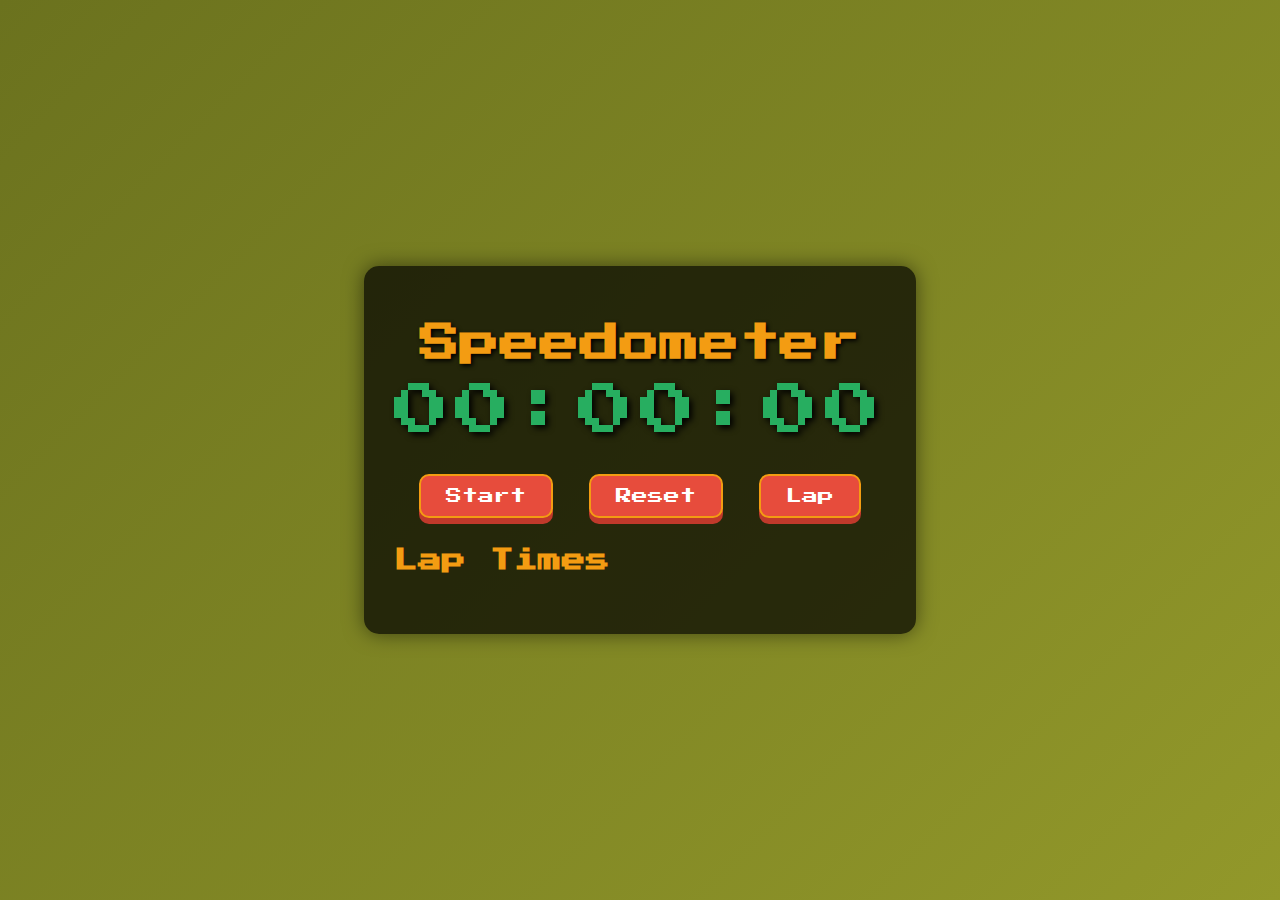
<file: PRODIGY_WD_02/index.html>
<!DOCTYPE html>
<html lang="en">
<head>
    <meta charset="UTF-8">
    <meta name="viewport" content="width=device-width, initial-scale=1.0">
    <title>Hour Glass - Game Timer</title>
    <link rel="stylesheet" href="styles.css">
</head>
<body>
    <div class="game-container">
        <h1>Speedometer</h1>
        <div class="timer">
            <span id="minutes">00</span>:<span id="seconds">00</span>:<span id="milliseconds">00</span>
        </div>
        <div class="buttons">
            <button id="startStopBtn">Start</button>
            <button id="resetBtn">Reset</button>
            <button id="lapBtn">Lap</button>
        </div>
        <div class="laps">
            <h2>Lap Times</h2>
            <ul id="lapsList"></ul>
        </div>
    </div>
    <script src="script.js"></script>
</body>
</html>
</file>
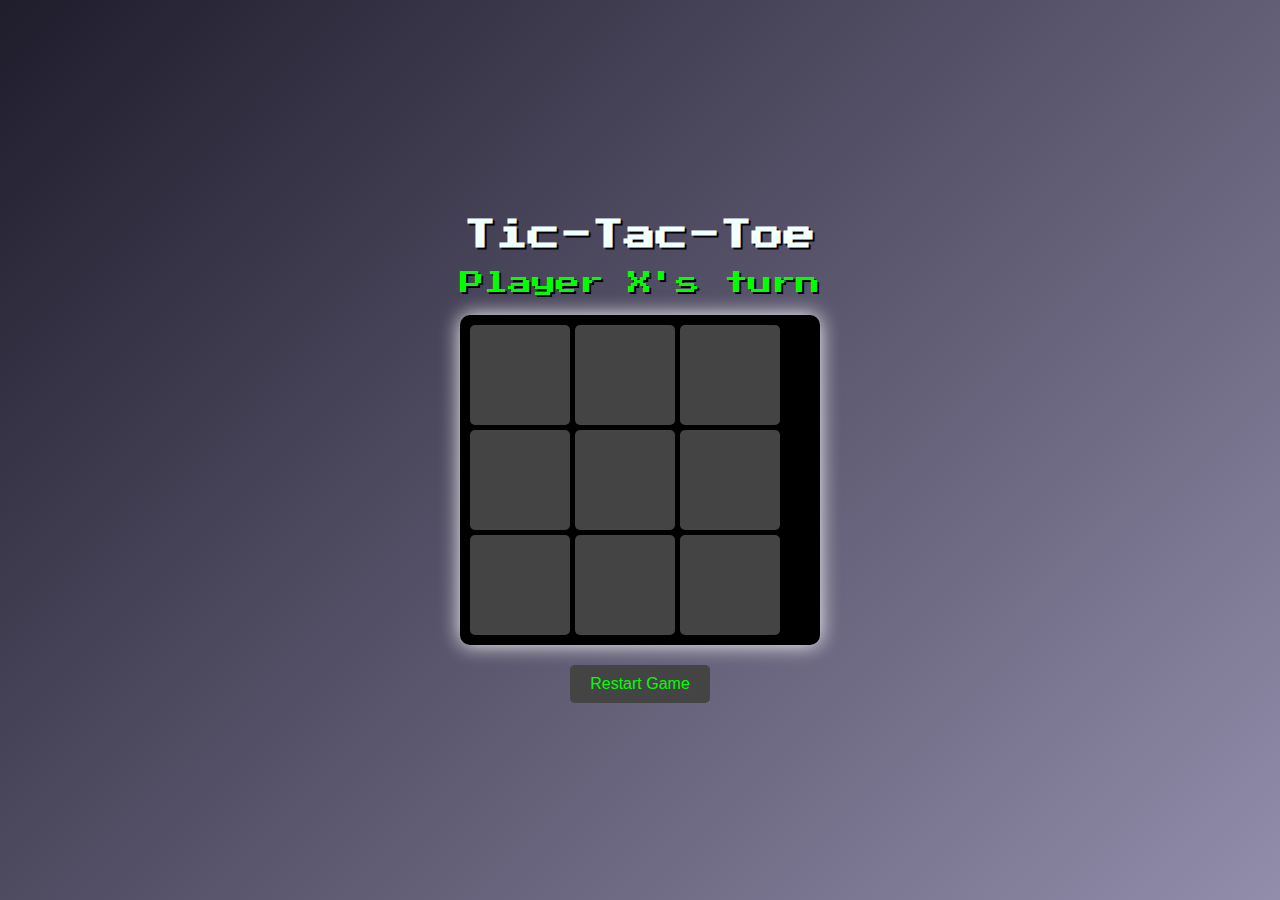
<file: PRODIGY_WD_03/index.html>
<!DOCTYPE html>
<html lang="en">
<head>
    <meta charset="UTF-8">
    <meta name="viewport" content="width=device-width, initial-scale=1.0">
    <title>Tic-Tac-Toe</title>
    <link rel="stylesheet" href="styles.css">
    <link href="https://fonts.googleapis.com/css2?family=Press+Start+2P&display=swap" rel="stylesheet">
</head>
<body>
    <div class="container">
        <h1>Tic-Tac-Toe</h1>
        <div id="playerTurn" class="turn">Player X's turn</div>
        <div id="gameBoard" class="board">
            <div class="cell" data-index="0"></div>
            <div class="cell" data-index="1"></div>
            <div class="cell" data-index="2"></div>
            <div class="cell" data-index="3"></div>
            <div class="cell" data-index="4"></div>
            <div class="cell" data-index="5"></div>
            <div class="cell" data-index="6"></div>
            <div class="cell" data-index="7"></div>
            <div class="cell" data-index="8"></div>
        </div>
        <div id="gameMessage" class="message"></div>
        <button id="restartButton">Restart Game</button>
    </div>
    <script src="script.js"></script>
</body>
</html>
</file>
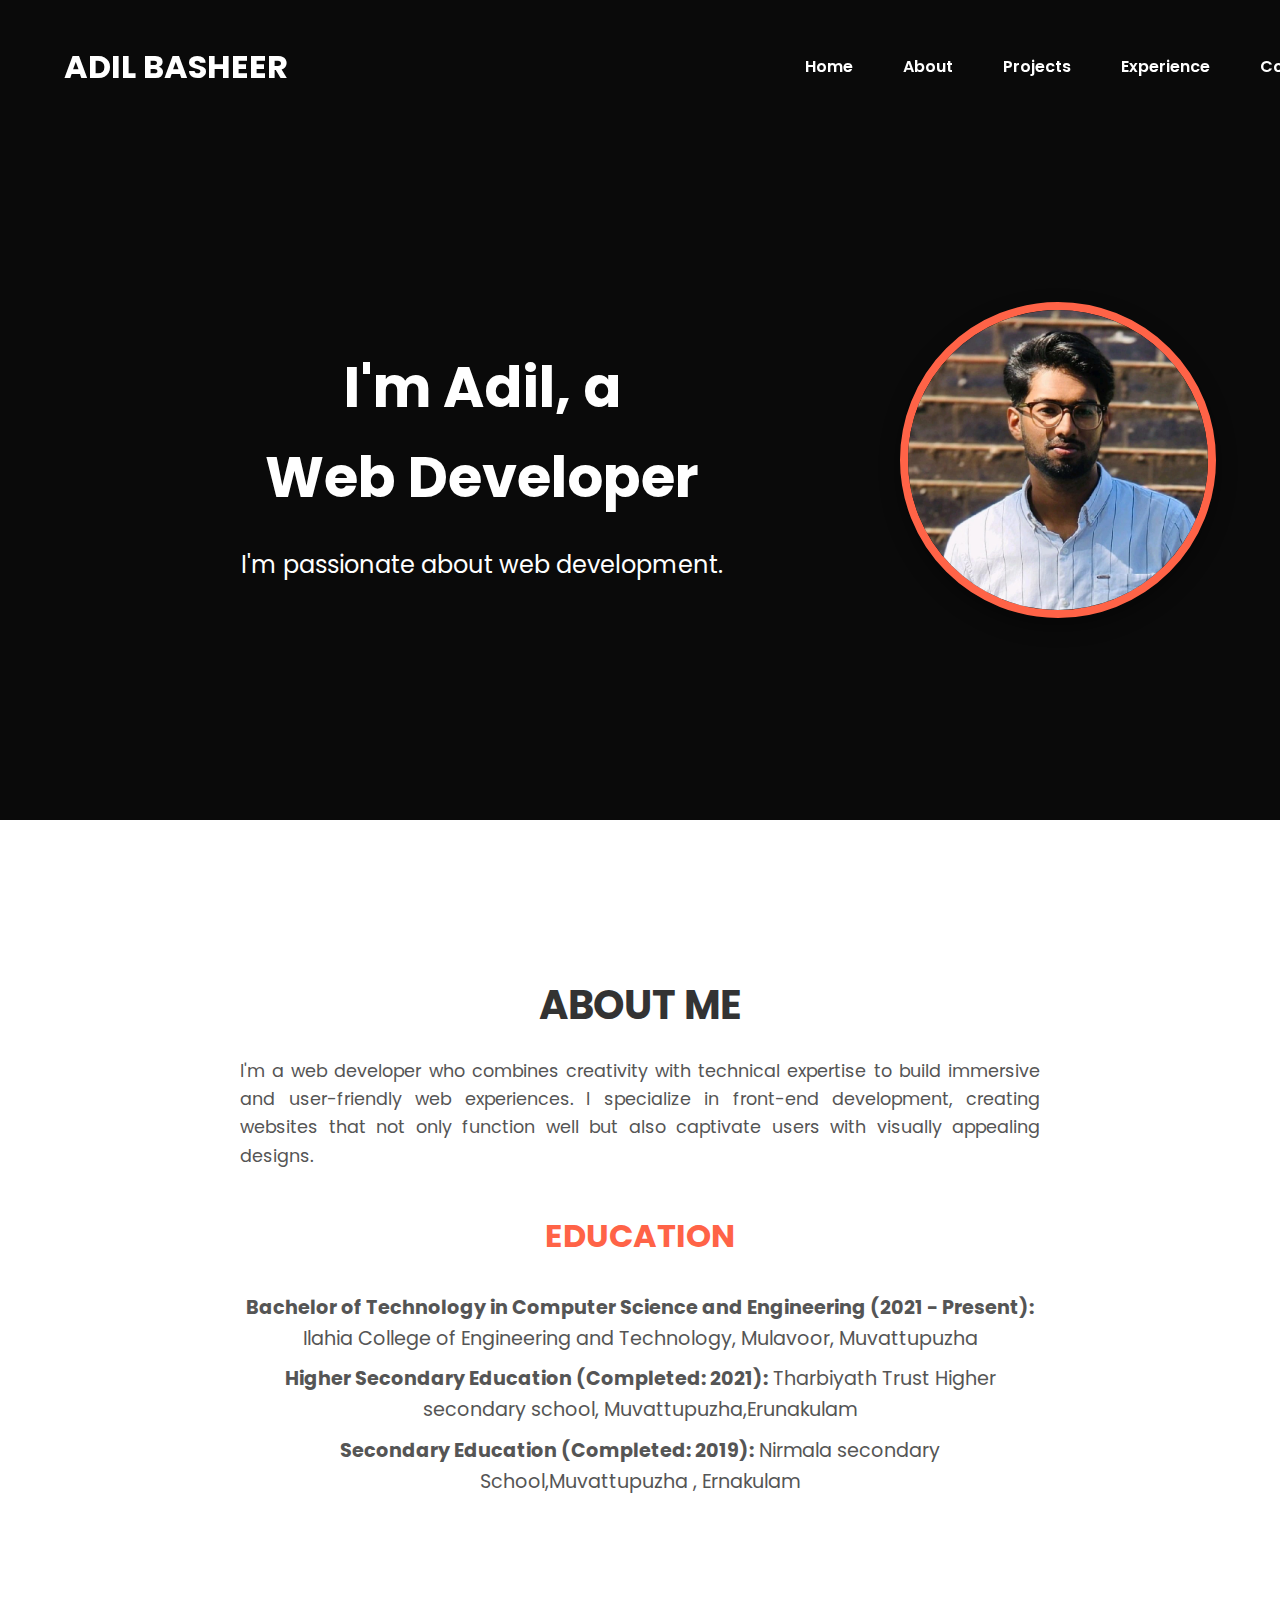
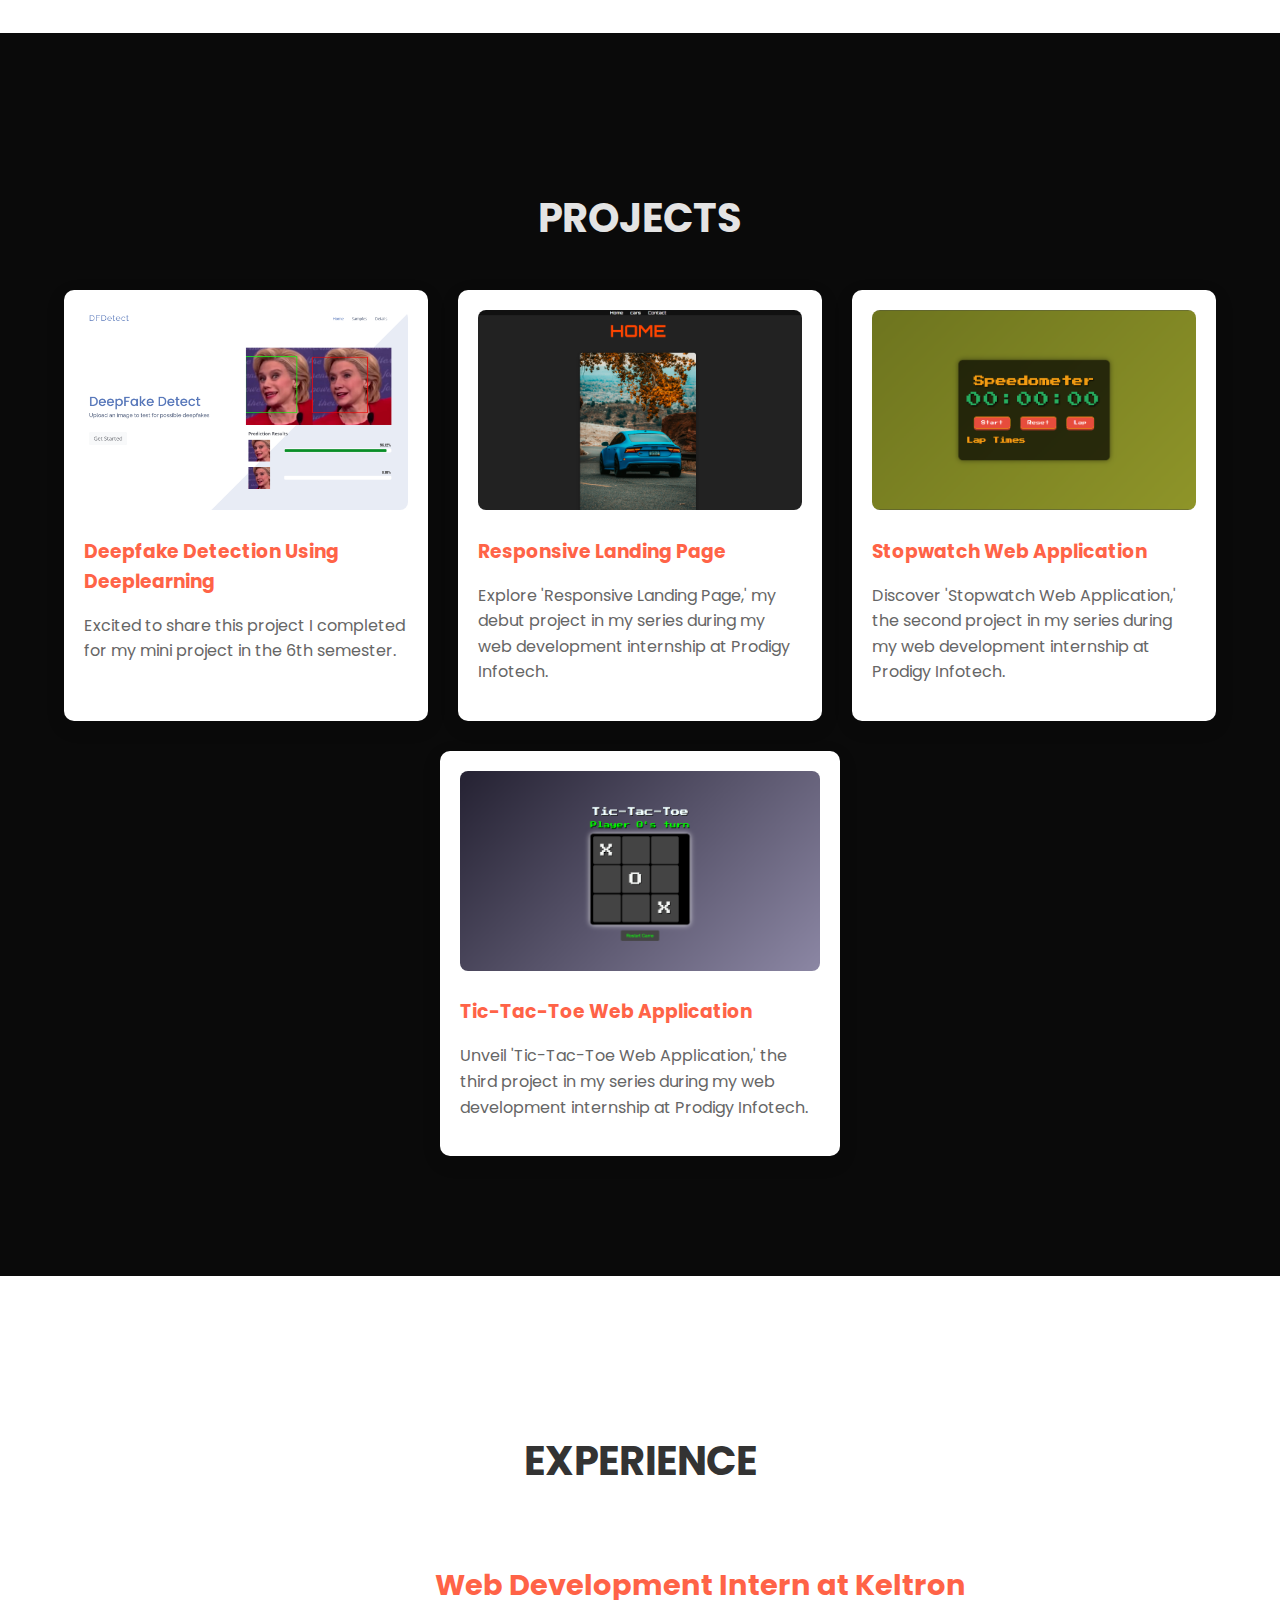
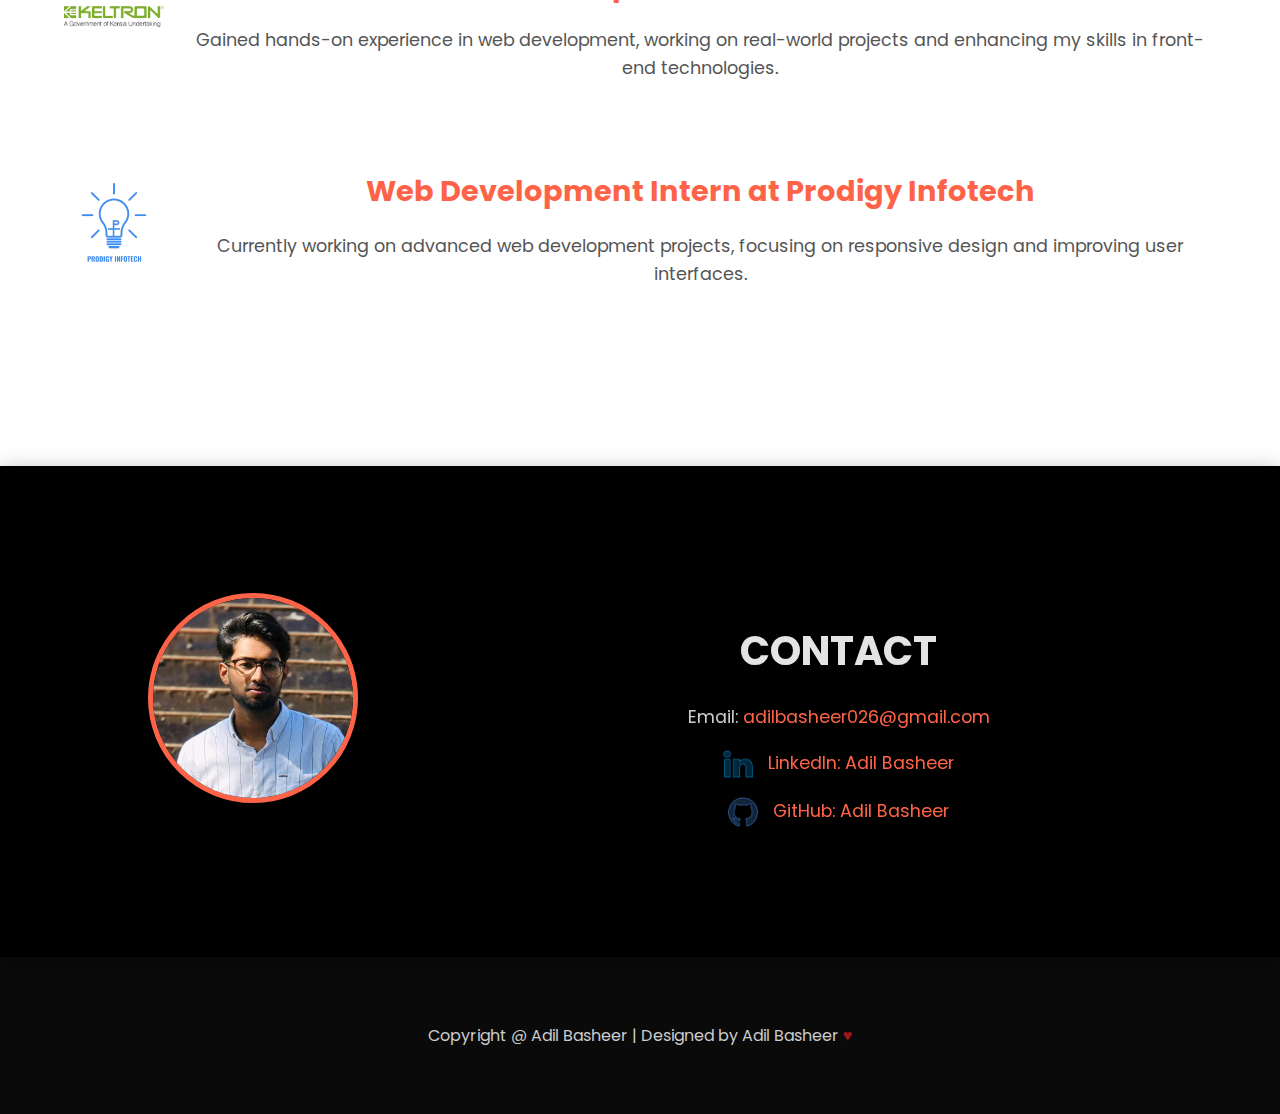
<file: PRODIGY_WD_04/index.html>
<!DOCTYPE html>
<html lang="en">
<head>
    <meta charset="UTF-8">
    <meta name="viewport" content="width=device-width, initial-scale=1.0">
    <title>Adil Basheer - Portfolio</title>
    <link rel="stylesheet" href="css/styles.css">
    <link href="https://fonts.googleapis.com/css2?family=Poppins:wght@400;600&family=Montserrat:wght@700&display=swap" rel="stylesheet">
</head>
<body>
    <!-- Header Section -->
    <header id="home">
        <div class="container">
            <nav class="nav-bar">
                <h1 class="logo">ADIL BASHEER</h1>
                <ul class="nav-links">
                    <li><a href="#home">Home</a></li>
                    <li><a href="#about">About</a></li>
                    <li><a href="#projects">Projects</a></li>
                    <li><a href="#experience">Experience</a></li>
                    <li><a href="#contact">Contact</a></li>
                </ul>
            </nav>
            <div class="hero">
                <div class="hero-text">
                    <h1>I'm Adil, a <br> Web Developer</h1>
                    <p class="tagline">I'm passionate about web development.</p>
                </div>
                <img src="images/ME1.jpg" alt="Your Photo" class="hero-profile-pic">
            </div>
        </div>
    </header>

    <!-- About Me Section -->
    <section id="about" class="section about">
        <div class="container">
            <div class="about-text">
                <h2>ABOUT ME</h2>
                <p style="text-align: justify;">
                    I'm a web developer who combines creativity with technical expertise to build immersive and user-friendly web experiences. I specialize in front-end development, creating websites that not only function well but also captivate users with visually appealing designs.
                </p>
                <h3>EDUCATION</h3>
                <ul>
                    <li><strong>Bachelor of Technology in Computer Science and Engineering (2021 - Present):</strong> Ilahia College of Engineering and Technology, Mulavoor, Muvattupuzha</li>
                    <li><strong>Higher Secondary Education (Completed: 2021):</strong> Tharbiyath Trust Higher secondary school, Muvattupuzha,Erunakulam</li>
                    <li><strong>Secondary Education (Completed: 2019):</strong> Nirmala secondary School,Muvattupuzha , Ernakulam</li>
                </ul>
            </div>
        </div>
    </section>

    <!-- Projects Section -->
    <section id="projects" class="section projects">
        <div class="container">
            <h2>PROJECTS</h2>
            <div class="project-grid">
                <div class="project">
                    <img src="images/deepfake detection.png" alt="Project 1" class="project-img">
                    <h3>Deepfake Detection Using Deeplearning</h3>
                    <p>Excited to share this project I completed for my mini project in the 6th semester.</p>
                </div>
                <div class="project">
                    <img src="images/resplanpg.png" alt="Project 2" class="project-img">
                    <h3>Responsive Landing Page</h3>
                    <p>Explore 'Responsive Landing Page,' my debut project in my series during my web development internship at Prodigy Infotech.</p>
                </div>
                <div class="project">
                    <img src="images/speedometer.png" alt="Project 3" class="project-img">
                    <h3>Stopwatch Web Application</h3>
                    <p>Discover 'Stopwatch Web Application,' the second project in my series during my web development internship at Prodigy Infotech.</p>
                </div>
                <div class="project">
                    <img src="images/tictactoe.png" alt="Project 4" class="project-img">
                    <h3>Tic-Tac-Toe Web Application</h3>
                    <p>Unveil 'Tic-Tac-Toe Web Application,' the third project in my series during my web development internship at Prodigy Infotech.</p>
                </div>
            </div>
        </div>
    </section>

    <!-- Experience Section -->
    <section id="experience" class="section experience">
        <div class="container">
            <h2 class="experience-heading">EXPERIENCE</h2>
            <div class="experience-item">
                <img src="images/keltron-logo.png" alt="Keltron Logo" class="experience-logo">
                <div>
                    <h3>Web Development Intern at Keltron</h3>
                    <p>Gained hands-on experience in web development, working on real-world projects and enhancing my skills in front-end technologies.</p>
                </div>
            </div>
            <div class="experience-item">
                <img src="images/prodigy-logo.png" alt="Prodigy Infotech Logo" class="experience-logo">
                <div>
                    <h3>Web Development Intern at Prodigy Infotech</h3>
                    <p>Currently working on advanced web development projects, focusing on responsive design and improving user interfaces.</p>
                </div>
            </div>
        </div>
    </section>

    <!-- Contact Section -->
    <section id="contact" class="section contact">
        <div class="container contact-container">
            <div class="contact-photo">
                <img src="images/ME1.jpg" alt="Your Photo" class="contact-img">
            </div>
            <div class="contact-info">
                <h2>CONTACT</h2>
                <p>Email: <a href="mailto:adibasheer026@gmail.com">adilbasheer026@gmail.com</a></p>
                <p>
                    <a href="https://www.linkedin.com/in/adilbasheer2003/" target="_blank">
                        <img src="images/linkedin-icon.png" alt="LinkedIn" class="contact-icon"> LinkedIn: Adil Basheer
                    </a>
                </p>
                <p>
                    <a href="https://github.com/AdilBasheer026" target="_blank">
                        <img src="images/github-icon.png" alt="GitHub" class="contact-icon"> GitHub: Adil Basheer
                    </a>
                </p>
            </div>
        </div>
    </section>

    <!-- Separation Line -->
    <div class="separation-line"></div>

    <footer>
        <div class="container">
            <p> Copyright @ Adil Basheer | Designed by Adil Basheer <span class="heart">♥</span></p>
        </div>
    </footer>

    <script src="js/script.js"></script>
</body>
</html>
</file>
<file: PRODIGY_WD_02/styles.css>
@import url('https://fonts.googleapis.com/css2?family=Press+Start+2P&display=swap');

body {
    font-family: 'Press Start 2P', cursive;
    background: linear-gradient(135deg, #6b721e, #92982a);
    display: flex;
    justify-content: center;
    align-items: center;
    height: 100vh;
    margin: 0;
    color: #ffffff;
}

.game-container {
    text-align: center;
    background: rgba(0, 0, 0, 0.7);
    padding: 30px;
    border-radius: 15px;
    box-shadow: 0 0 20px rgba(0, 0, 0, 0.5);
}

h1 {
    margin-bottom: 20px;
    font-size: 2.5em;
    color: #f39c12;
    text-shadow: 2px 2px 4px #000000;
}

.timer {
    font-size: 3.5em;
    margin-bottom: 25px;
    color: #27ae60;
    text-shadow: 3px 3px 6px #000000;
    letter-spacing: 0.1em;
}

.buttons {
    margin-bottom: 20px;
}

button {
    font-family: 'Press Start 2P', cursive;
    font-size: 1em;
    padding: 12px 25px;
    margin: 10px;
    border: 2px solid #f39c12;
    border-radius: 10px;
    cursor: pointer;
    background-color: #e74c3c;
    color: #ffffff;
    transition: all 0.3s;
    box-shadow: 0px 6px 0px #c0392b;
}

button:active {
    box-shadow: 0px 3px 0px #c0392b;
    transform: translateY(3px);
}

button:hover {
    background-color: #e67e22;
}

.laps {
    margin-top: 20px;
    text-align: left;
    color: #f39c12;
}

.laps h2 {
    margin-bottom: 10px;
}

#lapsList {
    list-style: none;
    padding: 0;
    max-height: 150px;
    overflow-y: auto;
}

#lapsList li {
    font-size: 1.2em;
    padding: 5px 0;
    border-bottom: 1px dashed #f39c12;
    color: #ffffff;
}
</file>
<file: PRODIGY_WD_03/styles.css>
body {
    font-family: 'Press Start 2P', cursive;
    display: flex;
    justify-content: center;
    align-items: center;
    height: 100vh;
    margin: 0;
    background: linear-gradient(135deg, #1f1c2c 0%, #928dab 100%);
    color: azure;
    text-shadow: 2px 2px #000;
}

.container {
    text-align: center;
}

h1 {
    margin-bottom: 20px;
    font-size: 2rem;
}

.board {
    display: grid;
    grid-template-columns: repeat(3, 100px);
    grid-template-rows: repeat(3, 100px);
    gap: 5px;
    margin-bottom: 20px;
    background-color: #000;
    padding: 10px;
    border-radius: 10px;
    box-shadow: 0 0 20px #fafafa;
}

.cell {
    background-color: #444;
    display: flex;
    justify-content: center;
    align-items: center;
    font-size: 3rem;
    cursor: pointer;
    color: #f7f9f7;
    border-radius: 5px;
    transition: background-color 0.3s;
}

.cell:hover {
    background-color: #555;
}

.message {
    font-size: 1.5rem;
    margin-bottom: 20px;
}

button {
    padding: 10px 20px;
    font-size: 1rem;
    cursor: pointer;
    background-color: #444;
    border: none;
    color: #00ff00;
    border-radius: 5px;
    transition: background-color 0.3s;
}

button:hover {
    background-color: #555;
}

button:active {
    background-color: #666;
    box-shadow: 0 0 10px #00ff00;
}


.turn {
    font-size: 1.5rem;
    margin-bottom: 20px;
    color: #00ff00;
}
</file>
<file: PRODIGY_WD_04/css/styles.css>
/* Global Styling */
body {
    font-family: 'Poppins', sans-serif;
    margin: 0;
    padding: 0;
    line-height: 1.6;
    overflow-x: hidden;
}

/* Container */
.container {
    width: 90%;
    max-width: 1200px;
    margin: 0 auto;
    padding: 20px;
}

/* Navigation Bar */
.nav-bar {
    display: flex;
    justify-content: space-between;
    align-items: center;
    padding: 20px 0;
    background-color: rgba(10, 10, 10, 0.9); /* Semi-transparent background for visibility */
    position: fixed;
    width: 100%;
    top: 0;
    z-index: 9999; /* Ensure it stays on top */
}

.nav-links {
    list-style: none;
    display: flex;
    gap: 20px;
}

.nav-links li a {
    text-decoration: none;
    color: #fff;
    font-weight: 600;
    padding: 10px 15px;
    border-radius: 5px;
    transition: background-color 0.3s ease, color 0.3s ease;
    z-index: 10000; /* High z-index for links */
}

.nav-links li a:hover {
    background-color: #ff6347;
    color: #fff;
}

/* Hero Section (Home) */
header {
    height: 80vh; /* Reduced height to avoid overlap */
    background-color: #0a0a0a;
    color: #fff;
    display: flex;
    align-items: center;
    justify-content: center;
    text-align: center;
    padding-top: 100px;
    position: relative;
    z-index: 1;
}

.hero {
    display: flex;
    align-items: center;
    justify-content: space-between;
    z-index: 1; /* Lower than nav-bar */
}

.hero-text {
    flex: 1;
    z-index: 1; /* Lower than nav-bar */
}

.hero h1 {
    font-size: 3.5rem; /* Slightly smaller font size */
    margin-bottom: 20px;
}

.hero .tagline {
    font-size: 1.5rem;
    margin-bottom: 30px;
}

.hero-profile-pic {
    width: 300px; /* Reduced size */
    height: 300px;
    border-radius: 50%;
    border: 8px solid #ff6347;
    box-shadow: 0px 8px 20px rgba(0, 0, 0, 0.4);
    object-fit: cover;
    transition: transform 0.3s ease, box-shadow 0.3s ease;
    z-index: 1; /* Ensure it doesn't overlap the nav-bar */
}

.hero-profile-pic:hover {
    transform: scale(1.05);
    box-shadow: 0px 12px 30px rgba(0, 0, 0, 0.6);
}

/* About Section */
.about {
    padding: 100px 0;
    background-color: #fff;
    color: #333;
    position: relative;
    z-index: 1;
}

.about-text {
    max-width: 800px;
    margin: 0 auto;
    text-align: center;
}

.about h2 {
    font-size: 2.5rem;
    color: #333;
    margin-bottom: 20px;
}

.about p {
    font-size: 1.1rem;
    color: #555;
    margin-bottom: 15px;
}

.about h3 {
    font-size: 2rem;
    color: #ff6347;
    margin-top: 40px;
}

.about ul {
    list-style: none;
    padding: 0;
}

.about ul li {
    font-size: 1.2rem;
    color: #555;
    margin-bottom: 10px;
}

/* Projects Section */
.projects {
    padding: 100px 0;
    background-color: #0a0a0a;
    color: #fff;
    position: relative;
    z-index: 1;
}

.projects h2 {
    font-size: 2.5rem;
    color: #e4e4e4;
    margin-bottom: 40px;
    text-align: center;
}

.project-grid {
    display: flex;
    flex-wrap: wrap;
    gap: 30px;
    justify-content: center;
}

.project {
    flex: 1;
    min-width: 280px;
    max-width: 360px;
    background-color: #fff;
    padding: 20px;
    border-radius: 10px;
    box-shadow: 0px 6px 20px rgba(0, 0, 0, 0.1);
    transition: transform 0.3s ease, box-shadow 0.3s ease;
    color: #333;
}

.project:hover {
    transform: translateY(-10px);
    box-shadow: 0px 10px 30px rgba(0, 0, 0, 0.2);
}

.project h3 {
    margin-bottom: 15px;
    color: #ff6347;
}

.project p {
    color: #666;
}

.project-img {
    width: 100%;          /* Ensure the image takes up the full width of its container */
    height: 200px;        /* Set a fixed height for the image */
    object-fit: cover;    /* Crop the image to fit the container without distortion */
    border-radius: 8px;   /* Optional: Add some rounding to the corners */
}

/* Experience Section */
.experience {
    padding: 100px 0;
    background-color: #fff;
    color: #333;
    position: relative;
    z-index: 1;
    text-align: center; /* Centralize the content */
}

.experience-heading {
    font-size: 2.5rem;
    color: #333;
    margin-bottom: 40px;
    text-transform: uppercase;
}

.experience-item {
    display: flex;
    align-items: center;
    justify-content: center; /* Centralize the items */
    margin-bottom: 40px;
}

.experience-logo {
    width: 100px;
    margin-right: 20px;
}

.experience h3 {
    font-size: 1.8rem;
    color: #ff6347;
    margin-bottom: 10px;
}

.experience p {
    font-size: 1.1rem;
    color: #555;
}

/* Contact Section */
.contact {
    padding: 100px 0;
    background: linear-gradient(135deg, #000000, #000000);
    color: #fff;
    position: relative;
    z-index: 1;
    text-align: center; /* Centralize the content */
    box-shadow: 0px 4px 20px rgba(0, 0, 0, 0.3);
    /*border-radius: 15px; /* Rounded corners */
}

.contact-container {
    display: flex;
    align-items: center;
    justify-content: center;
    gap: 20px; /* Space between photo and info */
    flex-wrap: wrap; /* Allow wrapping on smaller screens */
}

.contact-photo {
    flex: 1;
    text-align: center;
}

.contact-img {
    width: 200px;
    height: 200px;
    border-radius: 50%;
    border: 5px solid #ff6347;
    object-fit: cover;
    box-shadow: 0px 8px 20px rgba(0, 0, 0, 0.4);
    margin-bottom: 20px; /* Add margin for spacing */
}

.contact-info {
    flex: 2;
    text-align: center; /* Centralize text */
}

.contact h2 {
    font-size: 2.5rem;
    color: #e4e4e4;
    margin-bottom: 20px;
    text-align: center;
}

.contact p {
    font-size: 1.1rem;
    color: #ccc;
    text-align: center;
    margin-bottom: 10px; /* Add margin for spacing */
}

.contact a {
    color: #ff6347;
    text-decoration: none;
    transition: color 0.3s ease;
}

.contact a:hover {
    color: #ff4500;
}

.contact-icon {
    width: 30px;
    margin-right: 10px;
    vertical-align: middle;
}

/* Footer */
footer {
    background-color: #0a0a0a;
    padding: 30px 0;
    text-align: center;
    color: #ccc;
}

footer .heart {
    color: #a01717;
}
</file>
